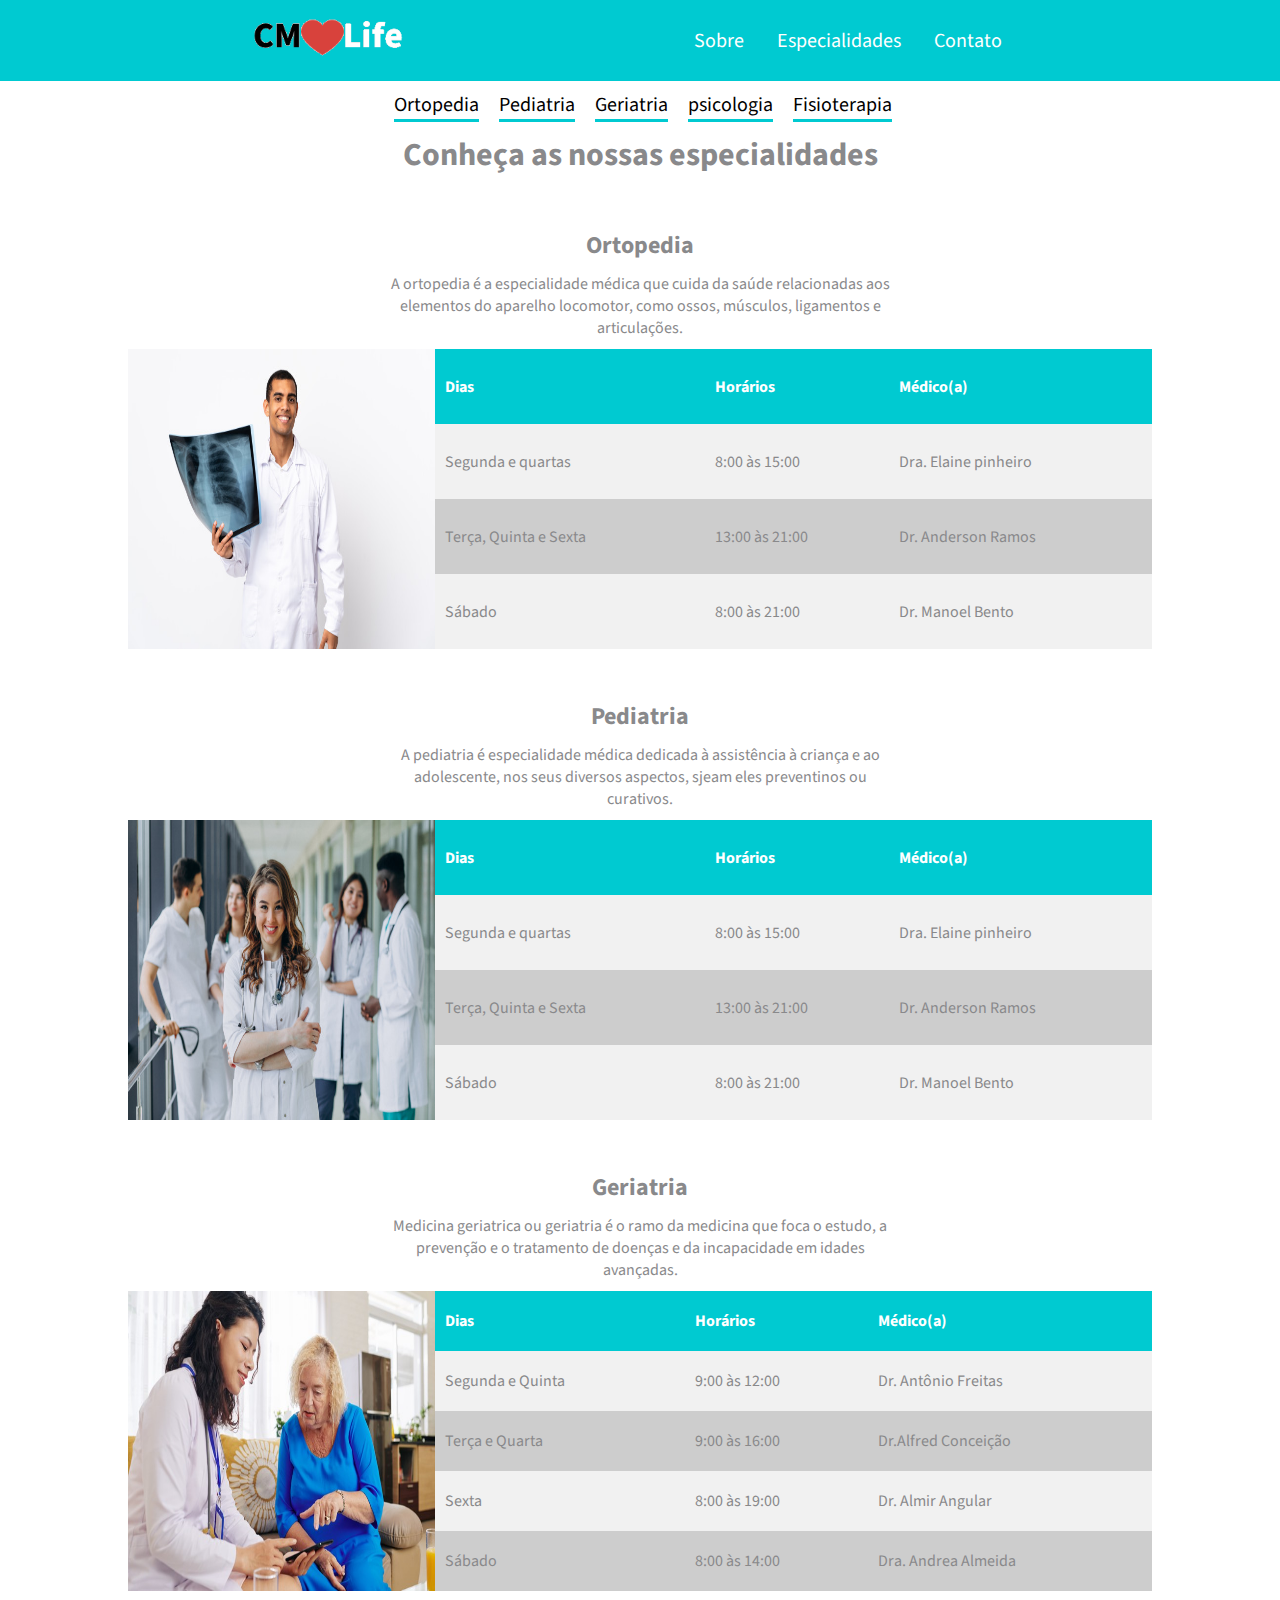
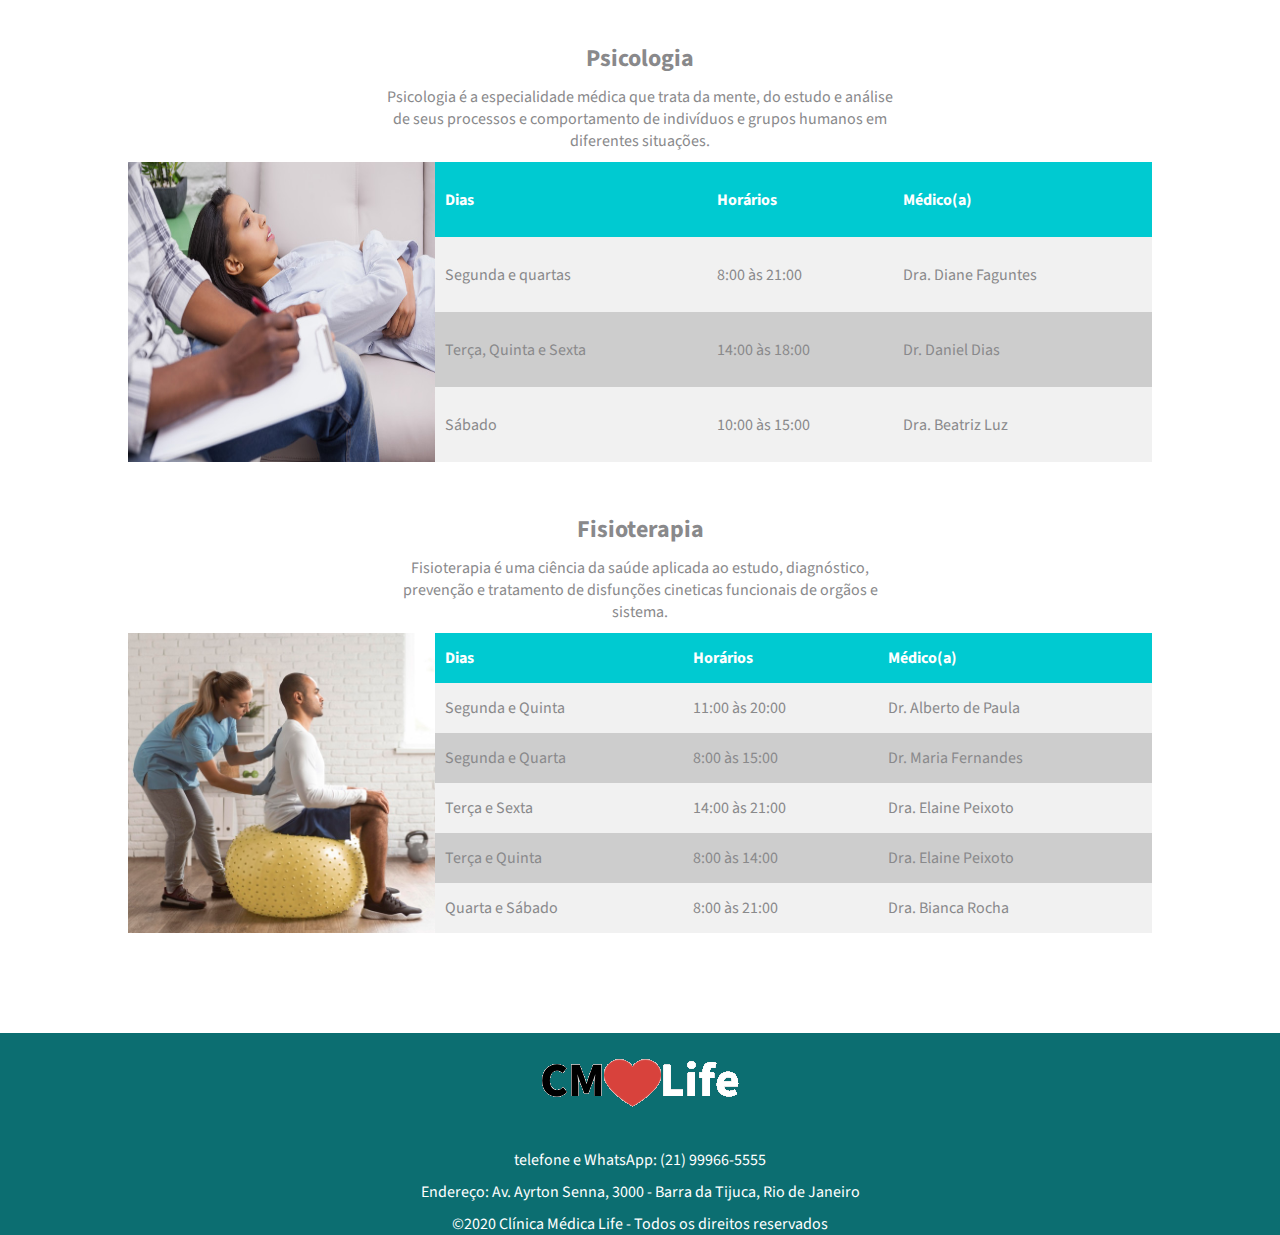
<file: especialidades.html>
<!DOCTYPE html>
<html lang="en">
<head>
    <meta charset="UTF-8">
    <meta name="viewport" content="width=device-width, initial-scale=1.0">
    <title>CMLIFE - Especialidades</title>
    <link rel="stylesheet" href="assets/stylesheet/especialidades.css">
    <link rel="stylesheet" href="https://fonts.googleapis.com/css2?family=Source+Sans+Pro:ital,wght@0,200;0,300;0,400;0,600;0,700;0,900;1,200;1,300;1,400;1,600;1,700;1,900&display=swap    ">
</head>
<body>

    <header>

        <section class="container">

            <div><a href="index.html"><img src="assets/img/logo.png" alt="Clínica Médica" title="Clínica Médica Life">
                </a></div>

            <div>

                <nav class="links-topo">

                    <a href="#Sobre">Sobre</a>
                    <a href="especialidades.html">Especialidades</a>
                    <a href="#Contato">Contato</a>
            
                </nav>

        </div>

        </section>

    </header>

    <main>

        <section id="Menu">

            <div class="container">

                <a href="#Ortopedia">Ortopedia</a>
                <a href="#Pediatria">Pediatria</a>
                <a href="#Geriatria">Geriatria</a>
                <a href="Psicologia">psicologia</a>
                <a href="Fisioterapia">Fisioterapia</a>

            </div>

            <div> <h1>Conheça as nossas especialidades</h1> </div>

        </section>

        <section id="Ortopedia" class="corpo">

            <div class="container">

                <h2>Ortopedia</h2>

                <p>A ortopedia é a especialidade médica que cuida da saúde relacionadas aos elementos do aparelho locomotor, como ossos, músculos, ligamentos e articulações.</p>

            </div>

            <div class="container">

                <img src="assets/img/ortopedia.png" alt="">

                <table>

                    <tr>
                        <th>Dias</th>
                        <th>Horários</th>
                        <th>Médico(a)</th>
                    </tr>
                    <tr>
                        <td>Segunda e quartas</td>
                        <td>8:00 às 15:00</td>
                        <td>Dra. Elaine pinheiro</td>
                    </tr>
                    <tr>
                        <td>Terça, Quinta e Sexta</td>
                        <td>13:00 às 21:00</td>
                        <td> Dr. Anderson Ramos</td>
                    </tr>
                    <tr>
                        <td>Sábado</td>
                        <td>8:00 às 21:00</td>
                        <td>Dr. Manoel Bento</td>
                    </tr>

                </table>

            </div>

        </section>

        <section id="Pediatria" class="corpo">

            <div class="container">

                <h2>Pediatria</h2>

                <p>A pediatria é especialidade médica dedicada à assistência à criança e ao adolescente, nos seus diversos aspectos, sjeam eles preventinos ou curativos.</p>

            </div>

            <div class="container">

                <img src="assets/img/pediatra2.png" alt="">

                <table>

                    <tr>
                        <th>Dias</th>
                        <th>Horários</th>
                        <th>Médico(a)</th>
                    </tr>
                    <tr>
                        <td>Segunda e quartas</td>
                        <td>8:00 às 15:00</td>
                        <td>Dra. Elaine pinheiro</td>
                    </tr>
                    <tr>
                        <td>Terça, Quinta e Sexta</td>
                        <td>13:00 às 21:00</td>
                        <td> Dr. Anderson Ramos</td>
                    </tr>
                    <tr>
                        <td>Sábado</td>
                        <td>8:00 às 21:00</td>
                        <td>Dr. Manoel Bento</td>
                    </tr>

                </table>

            </div>

        </section>

        <section id="Geriatria" class="corpo">

            <div class="container">

                <h2>Geriatria</h2>

                <p>Medicina geriatrica ou geriatria é o ramo da medicina que foca o estudo, a prevenção e o tratamento de doenças e da incapacidade em idades avançadas.</p>
            </div>

            <div class="container">

                <img src="assets/img/geriatra.png" alt="">

                <table>

                    <tr>
                        <th>Dias</th>
                        <th>Horários</th>
                        <th>Médico(a)</th>
                    </tr>
                    <tr>
                        <td>Segunda e Quinta</td>
                        <td>9:00 às 12:00</td>
                        <td>Dr. Antônio Freitas</td>
                    </tr>
                    <tr>
                        <td>Terça e Quarta</td>
                        <td>9:00 às 16:00</td>
                        <td>Dr.Alfred Conceição</td>
                    </tr>
                    <tr>
                        <td>Sexta</td>
                        <td>8:00 às 19:00</td>
                        <td>Dr. Almir Angular</td>
                    </tr>
                    <tr>
                        <td>Sábado</td>
                        <td>8:00 às 14:00</td>
                        <td>Dra. Andrea Almeida</td>
                    </tr>

                </table>

            </div>

        </section>

        <section id="Psicologia" class="corpo">

            <div class="container">

                <h2>Psicologia</h2>

                <p>Psicologia é a especialidade médica que trata da mente, do estudo e análise de seus processos e comportamento de indivíduos e grupos humanos em diferentes situações.</p>

            </div>

            <div class="container">

                <img src="assets/img/psicologo.png" alt="">

                <table>

                    <tr>
                        <th>Dias</th>
                        <th>Horários</th>
                        <th>Médico(a)</th>
                    </tr>
                    <tr>
                        <td>Segunda e quartas</td>
                        <td>8:00 às 21:00</td>
                        <td>Dra. Diane Faguntes</td>
                    </tr>
                    <tr>
                        <td>Terça, Quinta e Sexta</td>
                        <td>14:00 às 18:00</td>
                        <td> Dr. Daniel Dias</td>
                    </tr>
                    <tr>
                        <td>Sábado</td>
                        <td>10:00 às 15:00</td>
                        <td>Dra. Beatriz Luz</td>
                    </tr>

                </table>

            </div>

        </section>

        <section id="Fisioterapia" class="corpo">

            <div class="container">

                <h2>Fisioterapia</h2>

                <p>Fisioterapia é uma ciência da saúde aplicada ao estudo, diagnóstico, prevenção e tratamento de disfunções cineticas funcionais de orgãos e sistema.</p>
            </div>

            <div class="container">

                <img src="assets/img/fisioterapia.png" alt="">

                <table>

                    <tr>
                        <th>Dias</th>
                        <th>Horários</th>
                        <th>Médico(a)</th>
                    </tr>
                    <tr>
                        <td>Segunda e Quinta</td>
                        <td>11:00 às 20:00</td>
                        <td>Dr. Alberto de Paula</td>
                    </tr>
                    <tr>
                        <td>Segunda e Quarta</td>
                        <td>8:00 às 15:00</td>
                        <td>Dr. Maria Fernandes</td>
                    </tr>
                    <tr>
                        <td>Terça e Sexta</td>
                        <td>14:00 às 21:00</td>
                        <td>Dra. Elaine Peixoto</td>
                    </tr>
                    <tr>
                        <td>Terça e Quinta</td>
                        <td>8:00 às 14:00</td>
                        <td>Dra. Elaine Peixoto</td>
                    </tr>
                    <tr>
                        <td>Quarta e Sábado</td>
                        <td>8:00 às 21:00</td>
                        <td>Dra. Bianca Rocha</td>
                    </tr>

                </table>

            </div>

        </section>

    </main>

    <footer>

        <section class="container">

            <div class="container">

                <figure>
                    <img src="assets/img/logo.png" alt="">
                        <figcaption></figcaption>
                </figure>

            </div>

            <div class="container">

                <p>telefone e WhatsApp: (21) 99966-5555</p>

                <p>Endereço: Av. Ayrton Senna, 3000 - Barra da Tijuca, Rio de Janeiro</p>

                <p>©2020 Clínica Médica Life - Todos os direitos reservados</p>

            </div>

        </section>

    </footer>
    
</body>
</html>
</file>
<file: assets/stylesheet/especialidades.css>
* {
    margin: 0;
    padding: 0;
    box-sizing: border-box;
}

body {
    font-family: 'Source Sans Pro', sans-serif ;
    color: rgba(137,137,139,255) ;
}

.container {
    width: 1024px;
    margin: 0 auto;
}

/* CABEÇALHO */

header {
    background-color: rgba(0,202,209,255);
}

header section {
    display: flex;
    justify-content: space-around;
    align-items: center;
}

header section img {
    width: 150px;
}

.links-topo {
    margin-left: 15px;
    padding: 10px;
}

.links-topo a {
    color: #fff;
    text-decoration: none;
    font-size: 20px;

    margin: 10px;
    padding: 5px;
}

/* MENU */

#Menu {
    display: flex;
    flex-direction: column;
    justify-content: center;
    align-items: center;
}

#Menu div{
    display: flex;
    justify-content: space-between;
}

#Menu div:first-child {
    width: 40%;
}

#Menu a{
    font-size: 20px;
    text-decoration: none;
    margin: 10px;
    color: black;
    border-bottom: 3px solid rgba(0,202,209,255);
}

/* CORPO */

.corpo {
    margin-top: 50px;
}

.corpo div{
    display: flex;
    flex-direction: column;
    justify-content: center;
    align-items: center;
    margin-top: 100px auto;
    margin: 10px auto;
}

.corpo div:last-child{
    display: flex; 
    flex-direction: row;
    height: 300px;
    width: 1024px;
}

.corpo img {
    width: 30%;
    height: 100%;
}

.corpo p {
    width: 50%; 
}

.corpo table{
    height: 100%;
    width: 70%;
    border-collapse: collapse;
    text-align: left;
}

.corpo th {
    background-color: rgba(0,202,209,255);
    color: white;
    padding-left: 10px;
}

.corpo td {
    padding-left: 10px;
}

.corpo tr:nth-of-type(2n+1) {
    background-color: rgba(205,205,205,255);
}

.corpo tr:nth-of-type(2n+2) {
    background-color: rgba(241,241,241,255);
}

/* RODAPÉ */

footer {
    background-color: rgba(12,110,113,255) ;
    margin-top: 100px;

    color: #fff;
}

footer section {
    display: flex;
    flex-direction: column;
    justify-content: center;
    align-items: center;
}

footer img {
    width: 200px;
}

footer section div,p {
    margin-top: 10px;

    text-align: center;
    font-size: 16px;
}

@media (max-width: 425px) {

body {
    width: 100vw
}

body p,h1,h2,h3,a,table{
    font-size: calc(100% / 1.2);
}
.container {
    width: 100vw
}

header section {
    display: flex;
    flex-direction: column;
}

#Menu div:first-child {
    display: flex;
    flex-direction: row;
    justify-content: center;
    flex-wrap: wrap;

    font-size: 10px;
    width: 80%;
}

.corpo img {
    display: none;
}

.corpo div:last-child {
    justify-content: flex-start;
    width: 100%;
    background-color: black;
}

.container table {
    width: 100%;
}
}
</file>
